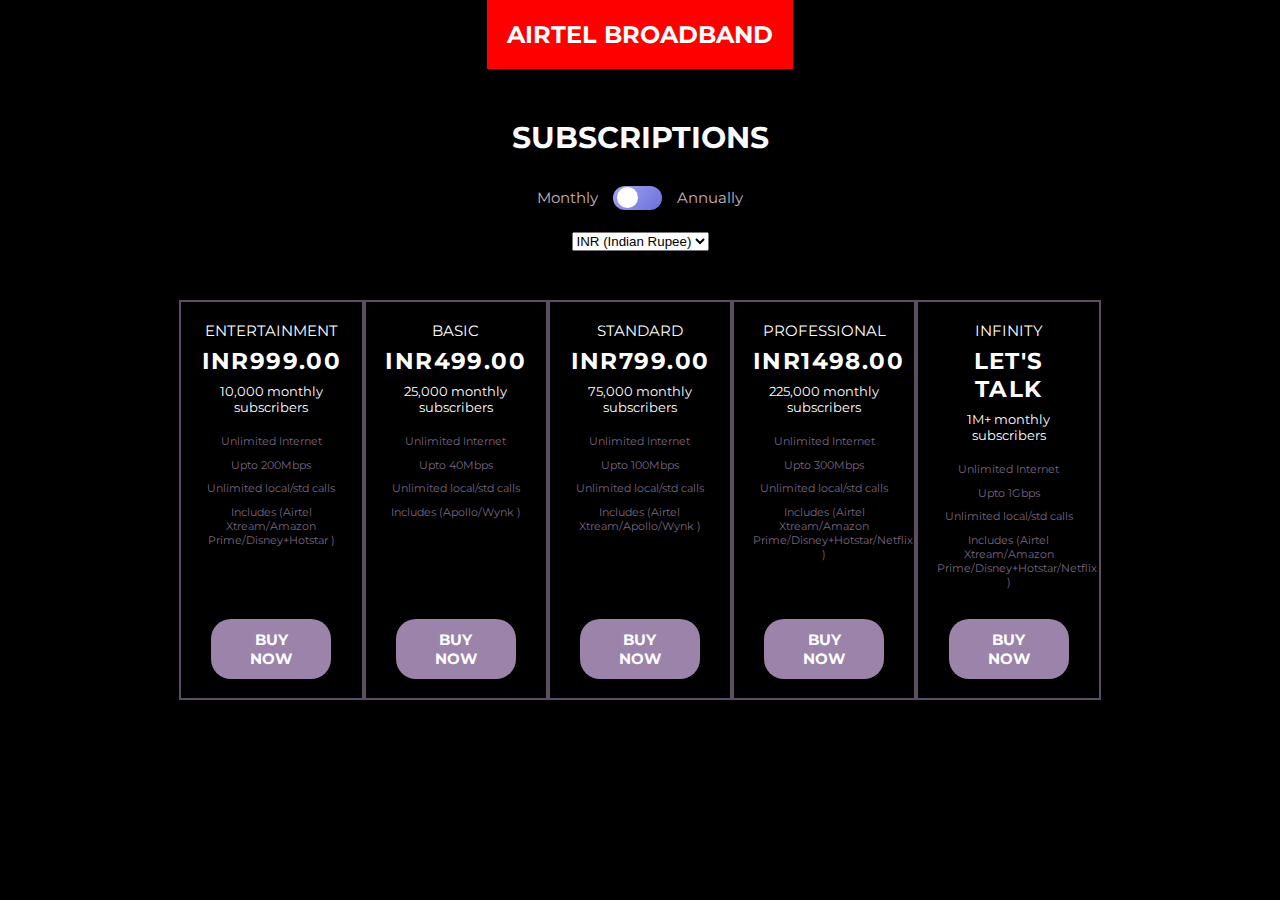
<file: index.html>
<!DOCTYPE html>
<html lang="en">
<head>
    <meta charset="UTF-8">
    <meta name="viewport" content="width=device-width, initial-scale=1.0">
    <title>AIRTEL BROADBAND PRICING PAGE</title>
    <link rel="stylesheet" href="style.css">
    <link rel="preconnect" href="https://fonts.gstatic.com" />
    <link href="https://fonts.googleapis.com/css2?family=Montserrat:wght@700&display=swap" rel="stylesheet" />

</head>
<body>
    <div class="navbar">
        <h1 >AIRTEL BROADBAND</h1>
    </div>
        <header>
        <h1>SUBSCRIPTIONS</h1>
        <div class="toggle">
            <label>Monthly </label>
            <div class="toggle-btn">
              <input type="checkbox" class="checkbox" id="checkbox" />
              <label class="sub" id="sub" for="checkbox">
                <div class="circle"></div>
              </label>
            </div>
            <label> Annually</label>
          </div>
          <select id="currencyDropdown">
            <option value="INR">INR (Indian Rupee)</option>
            <option value="USD">USD (US Dollar)</option>
            <option value="EUR">EUR (Euro)</option>
        </select>
    </header>
    <div class="container group">
		<div class="grid-1-5">
			<h2>Entertainment</h2>
			<h3 id="entertainment"><sup>INR</sup>999<span class="small">/mo</span></h3>
			<p>10,000 monthly subscribers</p>
			<ul>
				<li>Unlimited Internet</li>
				<li>Upto 200Mbps</li>
				<li>Unlimited local/std calls</li>
                <li>Includes (Airtel Xtream/Amazon Prime/Disney+Hotstar )</li>
			</ul>
			<a href="" class="button">BUY NOW</a>
		</div>
		<div class="grid-1-5">
			<h2>Basic</h2>
			<h3 id="basic"><sup>INR</sup>499<span class="small">/mo</span></h3>

			<p>25,000 monthly subscribers</p>
			<ul>
				<li>Unlimited Internet</li>
				<li>Upto 40Mbps</li>
				<li>Unlimited local/std calls</li>
                <li>Includes (Apollo/Wynk )</li>
			</ul>		
			<a href="" class="button">BUY NOW</a>	
		</div>
		<div class="grid-1-5">
			<h2>Standard</h2>
			<h3 id="standard"><sup>INR</sup>799<span class="small">/mo</span></h3>

			<p>75,000 monthly subscribers</p>
			<ul>
				<li>Unlimited Internet</li>
				<li>Upto 100Mbps</li>
				<li>Unlimited local/std calls</li>
                <li>Includes (Airtel Xtream/Apollo/Wynk )</li>
			</ul>	
			<a href="" class="button">BUY NOW</a>		
		</div>
        <div class="grid-1-5">
			<h2>Professional</h2>
			<h3 id="professional"><sup>INR</sup>1498<span class="small">/mo</span></h3>

			<p>225,000 monthly subscribers</p>
			<ul>
                <li>Unlimited Internet</li>
				<li>Upto 300Mbps</li>
				<li>Unlimited local/std calls</li>
                <li>Includes (Airtel Xtream/Amazon Prime/Disney+Hotstar/Netflix )</li>
			</ul>	
			<a href="" class="button">BUY NOW</a>		
		</div>
		<div class="grid-1-5">
			<h2>Infinity</h2>
			<h3><span class="uppercase">Let's Talk</span></h3>
			<p>1M+ monthly subscribers</p>
			<ul>
				<li>Unlimited Internet</li>
				<li>Upto 1Gbps</li>
				<li>Unlimited local/std calls</li>
                <li>Includes (Airtel Xtream/Amazon Prime/Disney+Hotstar/Netflix )</li>
			</ul>
			<a href="" class="button">BUY NOW</a>
		</div>		
	</div>
    
    <script src="script.js"></script>

</body>
</html>
</file>
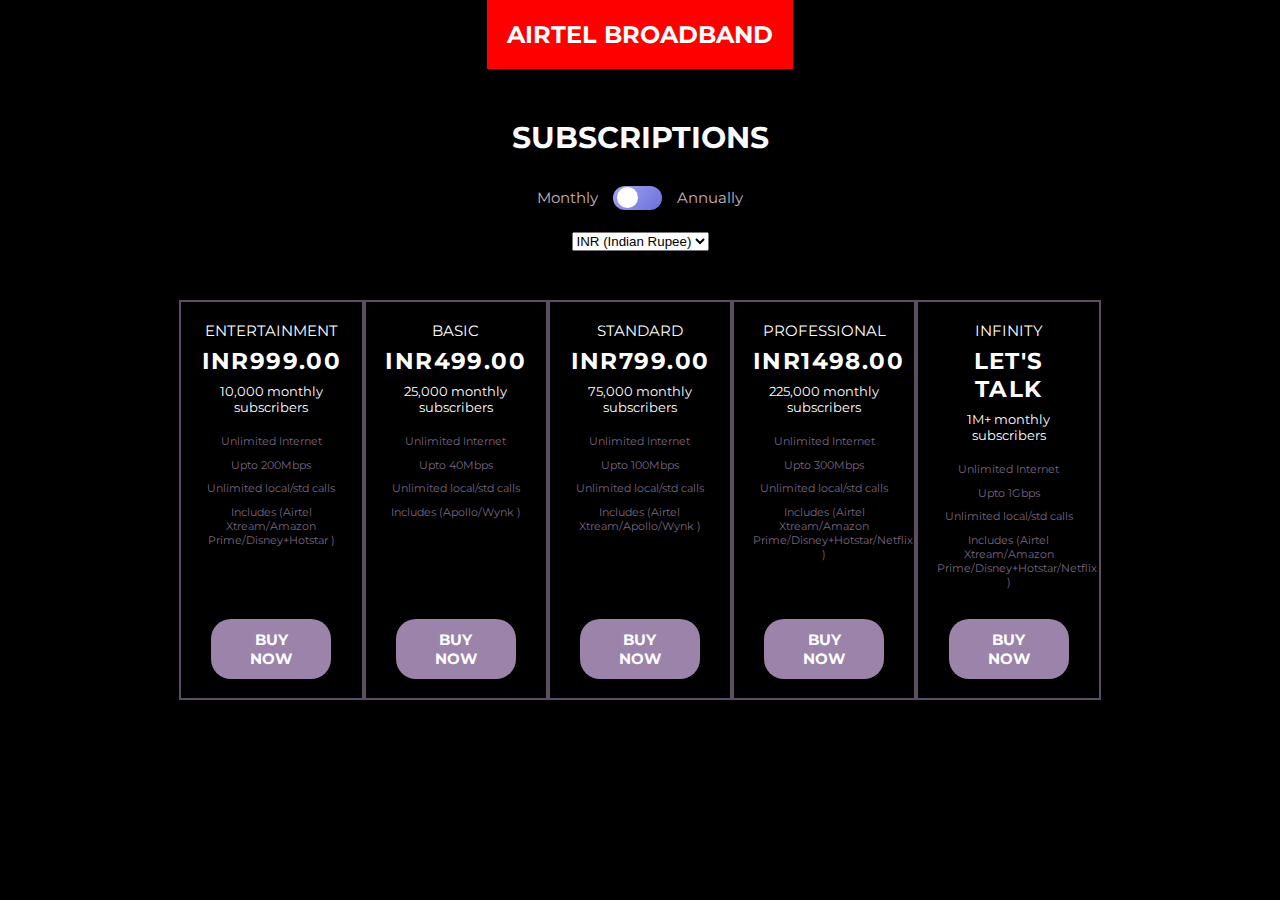
<file: airtel.html>
<!DOCTYPE html>
<html lang="en">
<head>
    <meta charset="UTF-8">
    <meta name="viewport" content="width=device-width, initial-scale=1.0">
    <title>AIRTEL BROADBAND PRICING PAGE</title>
    <link rel="stylesheet" href="style.css">
    <link rel="preconnect" href="https://fonts.gstatic.com" />
    <link href="https://fonts.googleapis.com/css2?family=Montserrat:wght@700&display=swap" rel="stylesheet" />

</head>
<body>
    <div class="navbar">
        <h1 >AIRTEL BROADBAND</h1>
    </div>
        <header>
        <h1>SUBSCRIPTIONS</h1>
        <div class="toggle">
            <label>Monthly </label>
            <div class="toggle-btn">
              <input type="checkbox" class="checkbox" id="checkbox" />
              <label class="sub" id="sub" for="checkbox">
                <div class="circle"></div>
              </label>
            </div>
            <label> Annually</label>
          </div>
          <select id="currencyDropdown">
            <option value="INR">INR (Indian Rupee)</option>
            <option value="USD">USD (US Dollar)</option>
            <option value="EUR">EUR (Euro)</option>
        </select>
    </header>
    <div class="container group">
		<div class="grid-1-5">
			<h2>Entertainment</h2>
			<h3 id="entertainment"><sup>INR</sup>999<span class="small">/mo</span></h3>
			<p>10,000 monthly subscribers</p>
			<ul>
				<li>Unlimited Internet</li>
				<li>Upto 200Mbps</li>
				<li>Unlimited local/std calls</li>
                <li>Includes (Airtel Xtream/Amazon Prime/Disney+Hotstar )</li>
			</ul>
			<a href="" class="button">BUY NOW</a>
		</div>
		<div class="grid-1-5">
			<h2>Basic</h2>
			<h3 id="basic"><sup>INR</sup>499<span class="small">/mo</span></h3>

			<p>25,000 monthly subscribers</p>
			<ul>
				<li>Unlimited Internet</li>
				<li>Upto 40Mbps</li>
				<li>Unlimited local/std calls</li>
                <li>Includes (Apollo/Wynk )</li>
			</ul>		
			<a href="" class="button">BUY NOW</a>	
		</div>
		<div class="grid-1-5">
			<h2>Standard</h2>
			<h3 id="standard"><sup>INR</sup>799<span class="small">/mo</span></h3>

			<p>75,000 monthly subscribers</p>
			<ul>
				<li>Unlimited Internet</li>
				<li>Upto 100Mbps</li>
				<li>Unlimited local/std calls</li>
                <li>Includes (Airtel Xtream/Apollo/Wynk )</li>
			</ul>	
			<a href="" class="button">BUY NOW</a>		
		</div>
        <div class="grid-1-5">
			<h2>Professional</h2>
			<h3 id="professional"><sup>INR</sup>1498<span class="small">/mo</span></h3>

			<p>225,000 monthly subscribers</p>
			<ul>
                <li>Unlimited Internet</li>
				<li>Upto 300Mbps</li>
				<li>Unlimited local/std calls</li>
                <li>Includes (Airtel Xtream/Amazon Prime/Disney+Hotstar/Netflix )</li>
			</ul>	
			<a href="" class="button">BUY NOW</a>		
		</div>
		<div class="grid-1-5">
			<h2>Infinity</h2>
			<h3><span class="uppercase">Let's Talk</span></h3>
			<p>1M+ monthly subscribers</p>
			<ul>
				<li>Unlimited Internet</li>
				<li>Upto 1Gbps</li>
				<li>Unlimited local/std calls</li>
                <li>Includes (Airtel Xtream/Amazon Prime/Disney+Hotstar/Netflix )</li>
			</ul>
			<a href="" class="button">BUY NOW</a>
		</div>		
	</div>
    
    <script src="script.js"></script>

</body>
</html>
</file>
<file: style.css>
* {
    box-sizing: border-box;
    margin: 0;
    padding: 0;
  }
  html {
    font-size: 15px;
  }
  body {
    background: #000000;
    font-family: "Montserrat", sans-serif;
    width: 80%;
    max-width: 1440px;
    margin: 0 auto;
    display: flex;
    flex-direction: column;
    align-items: center;
    overflow-x: hidden;
  }
  header {
    color: hsl(228, 100%, 99%);
    margin: 3.3rem 0;
    display: flex;
    flex-direction: column;
    justify-content: center;
    align-items: center;
  }
  .toggle {
    margin-top: 2rem;
    color: hsl(0, 14%, 74%);
    display: flex;
    align-items: center;
  }
  .toggle-btn {
    margin: 0 1rem;
    
  }
  .checkbox {
    display: none;
    color: #ff0000;
  }
  
  .sub {
    background: linear-gradient(
      135deg,
      rgba(163, 168, 240, 1) 0%,
      rgba(105, 111, 221, 1) 100%
    );
    display: flex;
    justify-content: flex-start;
    align-items: center;
    /* height: 25px;
    width: 50px; */
    height: 1.6rem;
    width: 3.3rem;
    border-radius: 1.6rem;
    padding: 0.3rem;
  }
  .circle {
    background-color: #fff;
    height: 1.4rem;
    width: 1.4rem;
    border-radius: 50%;
  }
  .checkbox:checked + .sub {
    justify-content: flex-end;
  }
  .container {
    margin: 0 auto;
    width: 90%;
    max-width: 1200px;
  }
  .group:after {
    content: "";
    display: table;
    clear: both;
  }
  .grid-1-5 {
    border: 2px solid #5d4e65;   
    min-height: 400px;
    padding: 1.25em;
    position: relative;
    text-align: center;
    transition: all .2s ease-in-out;
    
    @media screen and (min-width: 700px) {
      & {
        float: left;
        width: 50%;
      }
      &:nth-child(odd) {
        clear: left;
      }
    }
    
    @media screen and (min-width: 800px) {
      & {      
        width: 33.3333333%;
      }
      &:nth-child(3n+1) {
        clear: left;
      }
      &:nth-child(odd) {
        clear: none;
      }    
    }
    
    @media screen and (min-width: 1120px) {
      & {
         width: 20%;
      }
      &:nth-child(odd), &:nth-child(3n+1) {
         clear: none;
      }    
    }
    
  }
  .grid-1-5:hover {
    background-color: rgb(52, 48, 54);
    @include filter-gradient(#53455b, #201d22, vertical);
    @include background-image(linear-gradient(top,  rgba(83,69,91,1) 0%,rgba(32,29,34,1) 100%));  
    border-top: 2px solid #ff0000;
    border-bottom: 2px solid #ff0026;
    box-shadow: 0px 0px 10px 0px rgba(50, 50, 50, 1);
    transform: scale(1.025);
    z-index: 2;
  
    &:before, &:after {
      content: ""; 
      position: absolute; 
      background-color: rgb(255, 0, 0);
      @include filter-gradient(#f67d35, #ff4f68, vertical);
      @include background-image(linear-gradient(top,  rgba(246,125,53,1) 0%,rgba(255,79,104,1) 100%));
      top: -2px; 
      bottom: -2px; 
      width: 2px;    
    }
  
    &:before { 
      left: -2px; 
    }
    &:after { 
      right: -2px; 
    }  
  
    & .button {
      background-color: rgb(255, 0, 0);
      @include filter-gradient(#ee7a36, #eb495d, horizontal);
      @include background-image(linear-gradient(left,  rgba(238,122,54,1) 0%,rgba(235,73,93,1) 100%));    
    }
  }
.navbar {
  background-color: #ff0000; 
  padding: 20px;
  text-align: center;
  color: #fff; 
  font-family: 'Montserrat', sans-serif;
  box-shadow: 0px 4px 10px rgba(0, 0, 0, 0.1);
}

.navbar h1 {
  margin: 0;
  font-size: 24px; 
}


  
  h2, h3, p, ul {
    margin: 0;
    color: #ffffff;
  }
  h2 {
    font-size: 1em;
    font-weight: 400;
    margin: 0 0 0.5em;
    
  }
  h3 {
    font-size: 1.5em;
    letter-spacing: 0.0625em;
    margin: 0 0 0.3333333333333333em;
  }
  p {
    font-size: 0.875em;  
  }
  p, ul {
    margin:0 0 1.5em
  }
  ul {
    color: #796583;
    font-size: 0.75em;
    list-style-type: none;
    padding: 0;
  
    li {
      margin: 0 0 0.8333333333333333em;
    }
  }
  .button {
    background-color: #9c83aa;
    border-radius: 20px;
    color: #fff;
    font-size: 1em;
    font-weight: 700;
    padding: 0.75em 1.5em;
    position: absolute;
    bottom: 1.25em;
    left: 50%;
    margin-left: -60px;
    text-decoration: none;
    width: 120px;
  }
  .uppercase, .button, h2 {
    text-transform: uppercase;
  }
  sup, .small {
    font-size: 0.6125em;
  }
  #currencyDropdown{
    margin-top: 22px;
  }
</file>
